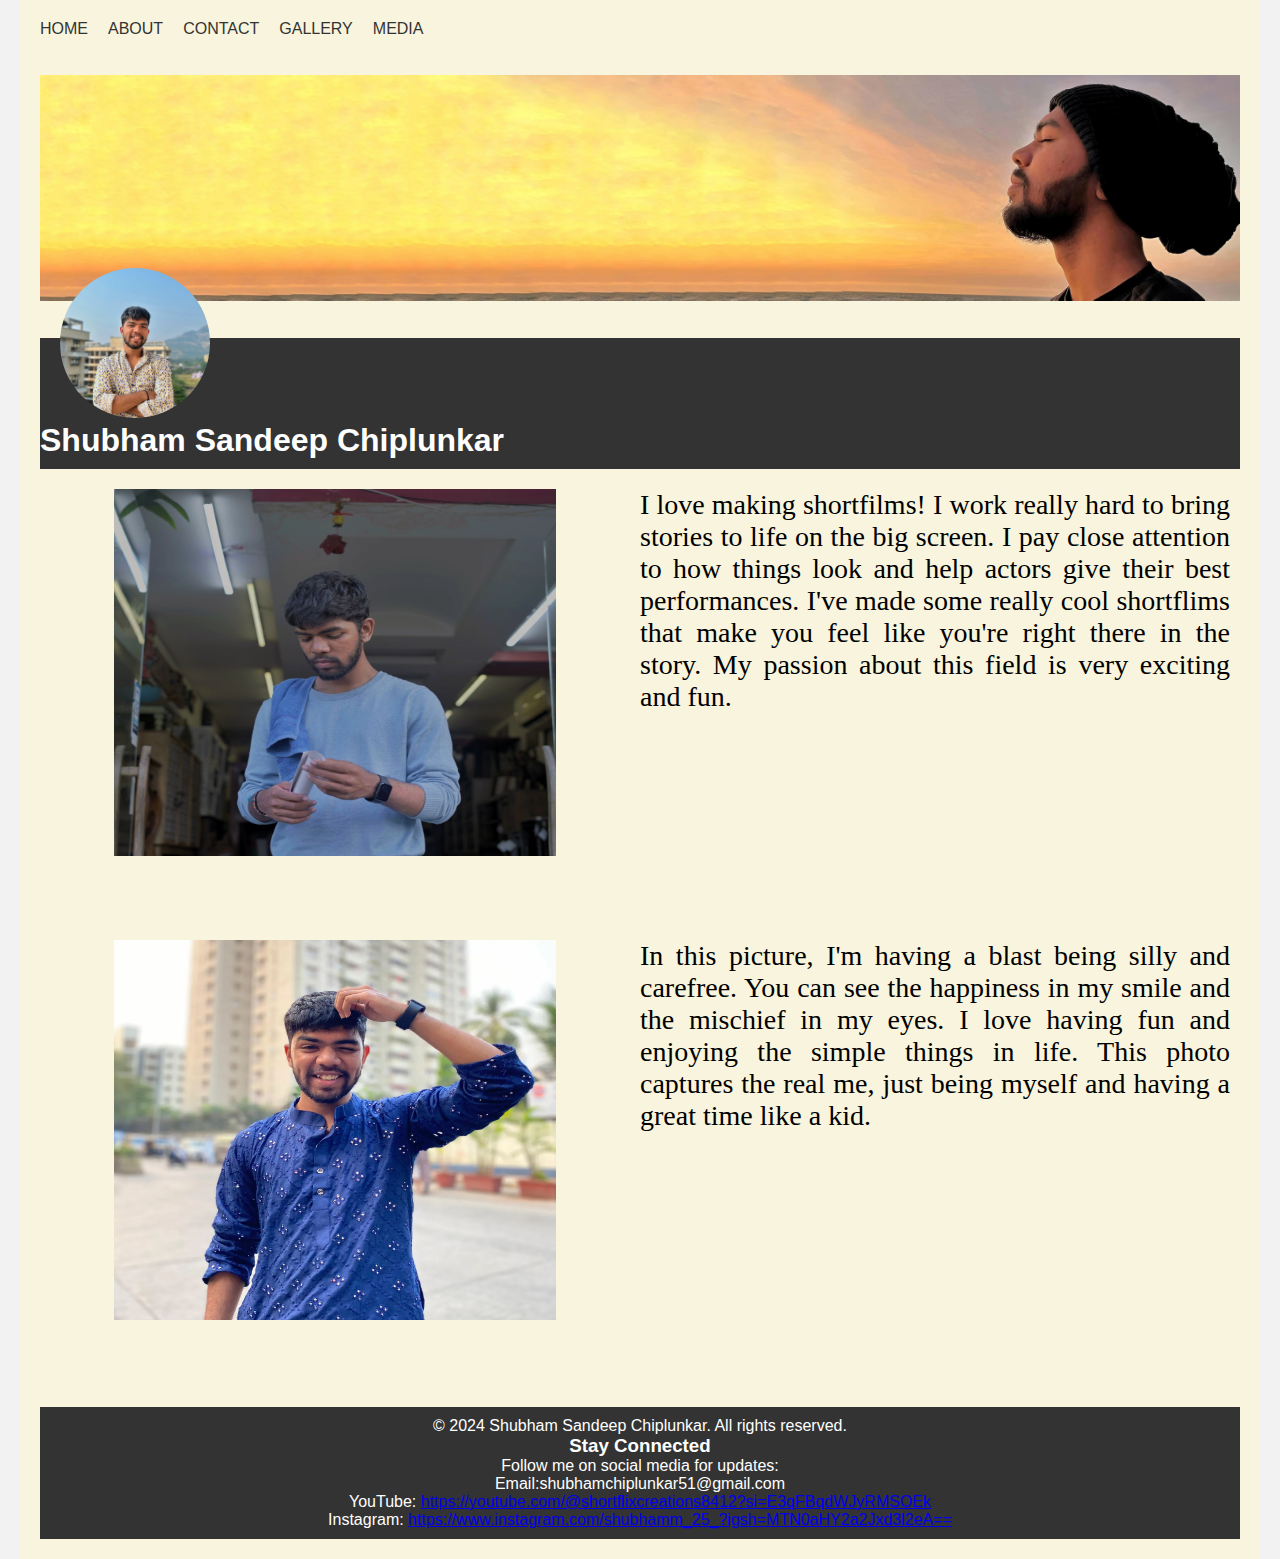
<file: index.html>
<!doctype html>
<html>

<head>
	<meta charset="utf-8">
	<title>Home - Shubham Sandeep Chiplunkar</title>
	<link href="./css/index.css" rel="stylesheet" type="text/css">
</head>

<body>

	<div class="pagewrapper">
		<nav class="nav-bar">
			<ul>
				<li><a href="index.html" title="NEW HOME PAGE" target="new">HOME</a></li>
				<li><a href="about.html" target="new">ABOUT</a></li>
				<li><a href="contact.html" title="MY CONTACT LIST">CONTACT</a></li>
				<li><a href="gallery.html" title="MY GALLERY" accesskey="G" target="new">GALLERY</a></li>
				<li><a href="media.html" accesskey="M" target="new">MEDIA</a></li>
			</ul>
		</nav>
		<div class="cover-photo"></div>
		<a name="123"></a>

		<header class="top-header">
			<div class="top-banner">
				
				<div class="logo" id="logo">
					<div class="profile-photo">
						<img src="./images/img_3.jpg" width="100" height="100" alt="" />
					</div>
					<h1>Shubham Sandeep Chiplunkar</h1>
				</div>
			</div>
			
		</header>
		<main class="MAIN CLEARFIX">
			<section class="featured-images clearfix">
				<div class="container-featured">
					<div class="featured">
						<!-- <div id="pic1" class="featured-img"> -->
							<img src="./images/img_1.jpg">
						<!-- </div> -->
					</div>
					<div class="featured">
						<p></p>
						<p>I love making shortfilms! I work really hard to bring stories to life on the big screen. I pay close attention to how things look and help actors give their best performances. I've made some really cool shortflims that make you feel like you're right there in the story. My passion about this field is very exciting and fun.</p>
					</div>
				</div>
				<div class="container-featured">
					<div class="featured">
						<!-- <div id="pic3" class="featured-img"> -->
							<img src="./images/img_13.jpg">
						<!-- </div> -->
					</div>
					<div class="featured">
						<p>In this picture, I'm having a blast being silly and carefree. You can see the happiness in my smile and the mischief in my eyes. I love having fun and enjoying the simple things in life. This photo captures the real me, just being myself and having a great time like a kid.</p>
					</div>
				</div>
			</section>			
		</main>
		<!-- <footer class="footer">
			<h3>This is the footer area:</h3>
			<p>Lorem ipsum dolor sit amet, consectetur adipisicing elit. Nobis nam ut perferendis sint, deleniti, harum
				nulla facere dignissimos hic cupiditate soluta suscipit. Esse voluptatum eos nemo consequuntur est neque
				sint?</p>
		</footer> -->
		<footer class="footer">
			<p>&copy; 2024 Shubham Sandeep Chiplunkar. All rights reserved.</p>		
		
			<div class="footer-content">
				<h3>Stay Connected</h3>
				<p>Follow me on social media for updates:</p>
				<p>Email:shubhamchiplunkar51@gmail.com</p>
				<p>YouTube: <a href="https://youtube.com/@shortflixcreations8412?si=E3qFBqdWJyRMSOEk">https://youtube.com/@shortflixcreations8412?si=E3qFBqdWJyRMSOEk</a></p>
				<p>Instagram: <a href=" https://www.instagram.com/shubhamm_25_?igsh=MTN0aHY2a2Jxd3l2eA==">https://www.instagram.com/shubhamm_25_?igsh=MTN0aHY2a2Jxd3l2eA==</a></p>
			</div>
		</footer>
	</div>
</body>
</html>
</file>
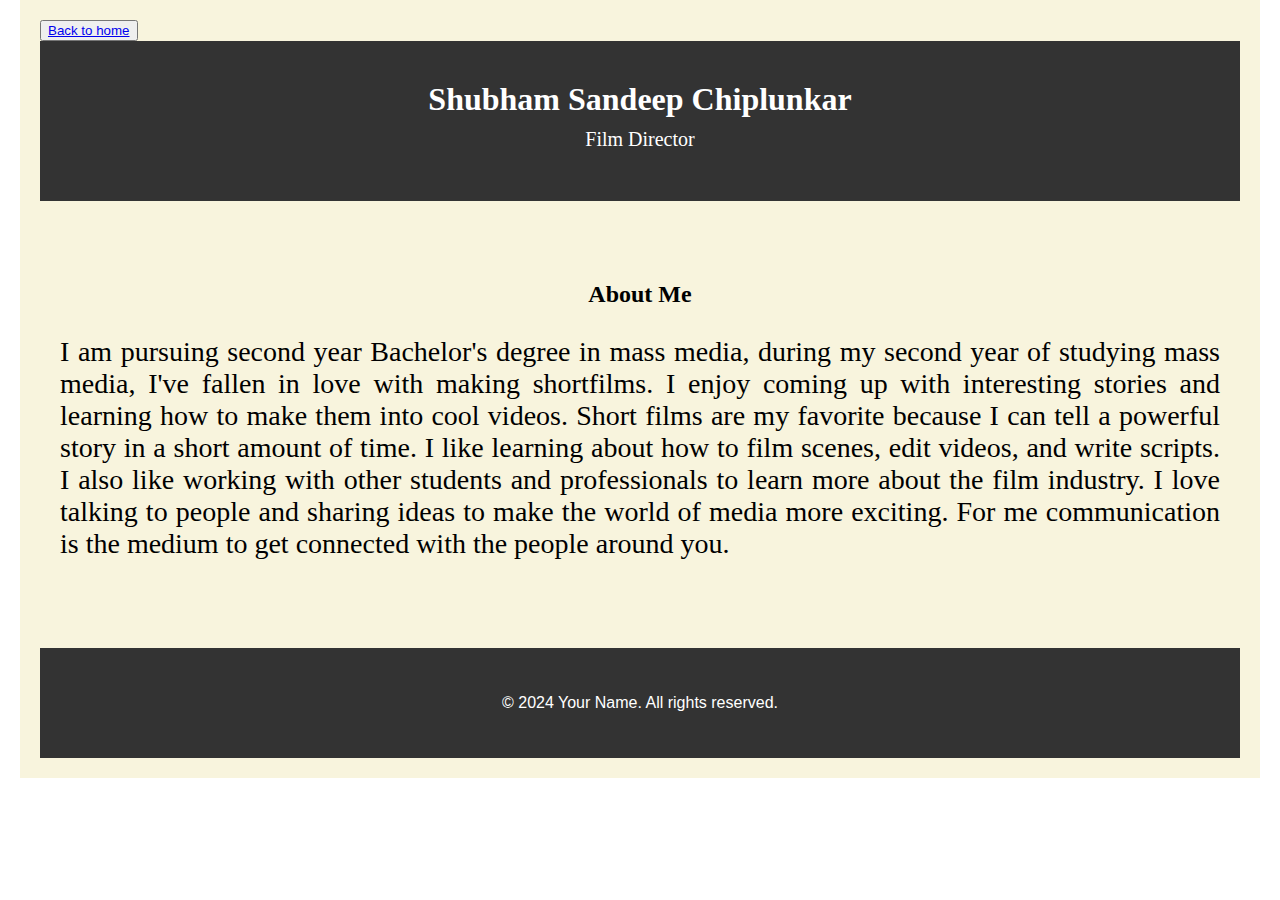
<file: about.html>
<!DOCTYPE html>
<html lang="en">

<head>
    <meta charset="UTF-8">
    <meta name="viewport" content="width=device-width, initial-scale=1.0">
    <title>About - Shubham Sandeep Chiplunkar</title>
    <link rel="stylesheet" href="./css/about.css">
</head>

<body style="background-color: 'border-left: 1px solid #000;';">
    <div class="pagewrapper">
    <button style="background-color: 'red'"><a href="/index.html">Back to home</a></button>
    <header class="header">
        <div class="container">
            <h1>Shubham Sandeep Chiplunkar</h1>
            <p>Film Director</p>
        </div>
    </header>

    <section class="about-section">
        <div class="container">
            <h2>About Me</h2>
            <p>
                I am pursuing second year Bachelor's degree in mass media, during my second year of studying mass media, I've fallen in love with making shortfilms. I enjoy coming up with interesting stories and learning how to make them into cool videos. Short films are my favorite because I can tell a powerful story in a short amount of time. I like learning about how to film scenes, edit videos, and write scripts. I also like working with other students and professionals to learn more about the film industry. I love talking to people and sharing ideas to make the world of media more exciting. For me communication is the medium to get connected with the people around you.
            </p>
        </div>
    </section>

    <!-- <section class="skills-section">
        <div class="container">
            <h2>Skills</h2>
            <ul>
                <li>HTML5</li>
                <li>CSS3</li>
                <li>JavaScript</li>
                <li>React</li>
                <li>Node.js</li>
            </ul>
        </div>
    </section> -->

    <!-- <section class="contact-section">
        <div class="container">
            <h2>Contact</h2>
            <p>Email: your.email@example.com</p>
            <p>LinkedIn: <a href="https://www.linkedin.com/in/yourprofile" target="_blank">LinkedIn Profile</a></p>
            <p>GitHub: <a href="https://github.com/yourusername" target="_blank">GitHub Profile</a></p>
        </div>
    </section> -->

    <footer class="footer">
        <div class="container">
            <p>&copy; 2024 Your Name. All rights reserved.</p>
        </div>
    </footer>
</div>
</body>

</html>
</file>
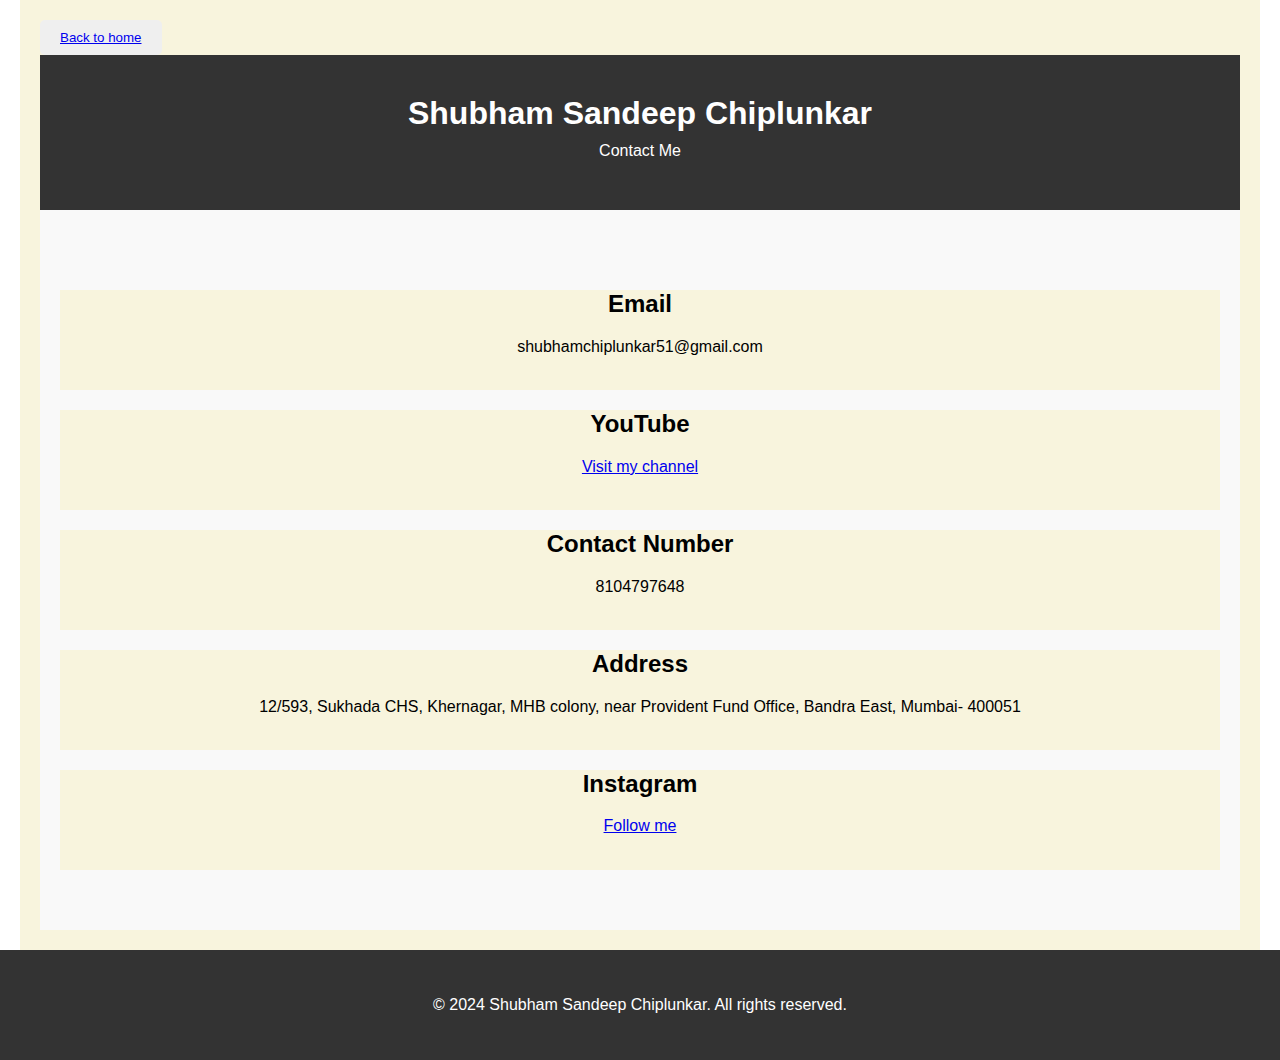
<file: contact.html>
<!DOCTYPE html>
<html lang="en">

<head>
    <meta charset="UTF-8">
    <meta name="viewport" content="width=device-width, initial-scale=1.0">
    <title>Contact - Shubham Sandeep Chiplunkar</title>
    <link rel="stylesheet" href="./css/contact.css">
</head>

<body>
    <div class="pagewrapper">
    <button><a href="/index.html">Back to home</a></button>
    <header class="header">
        <div class="container">
            <h1>Shubham Sandeep Chiplunkar</h1>
            <p>Contact Me</p>
        </div>
    </header>

    <section class="contact-section">
        <div class="container">
            <div class="contact-info">
                <div>
                    <h2>Email</h2>
                    <p>shubhamchiplunkar51@gmail.com</p>
                </div>
                <div>
                    <h2>YouTube</h2>
                    <p><a href="https://youtube.com/@shortflixcreations8412?si=E3qFBqdWJyRMSOEk" target="_blank">Visit my channel</a></p>
                </div>
                <div>
                    <h2>Contact Number</h2>
                    <p>8104797648</p>
                </div>
                <div>
                    <h2>Address</h2>
                    <p>12/593, Sukhada CHS, Khernagar, MHB colony, near Provident Fund Office, Bandra East, Mumbai- 400051</p>
                </div>
                <div>
                    <h2>Instagram</h2>
                    <p><a href="https://www.instagram.com/shubhamm_25_?igsh=MTN0aHY2a2Jxd3l2eA==" target="_blank">Follow me</a></p>
                </div>
        </div>
    </section>
    </div>

    <footer class="footer">
        <div class="container">
            <p>&copy; 2024 Shubham Sandeep Chiplunkar. All rights reserved.</p>
        </div>
    </footer>
</body>
</file>
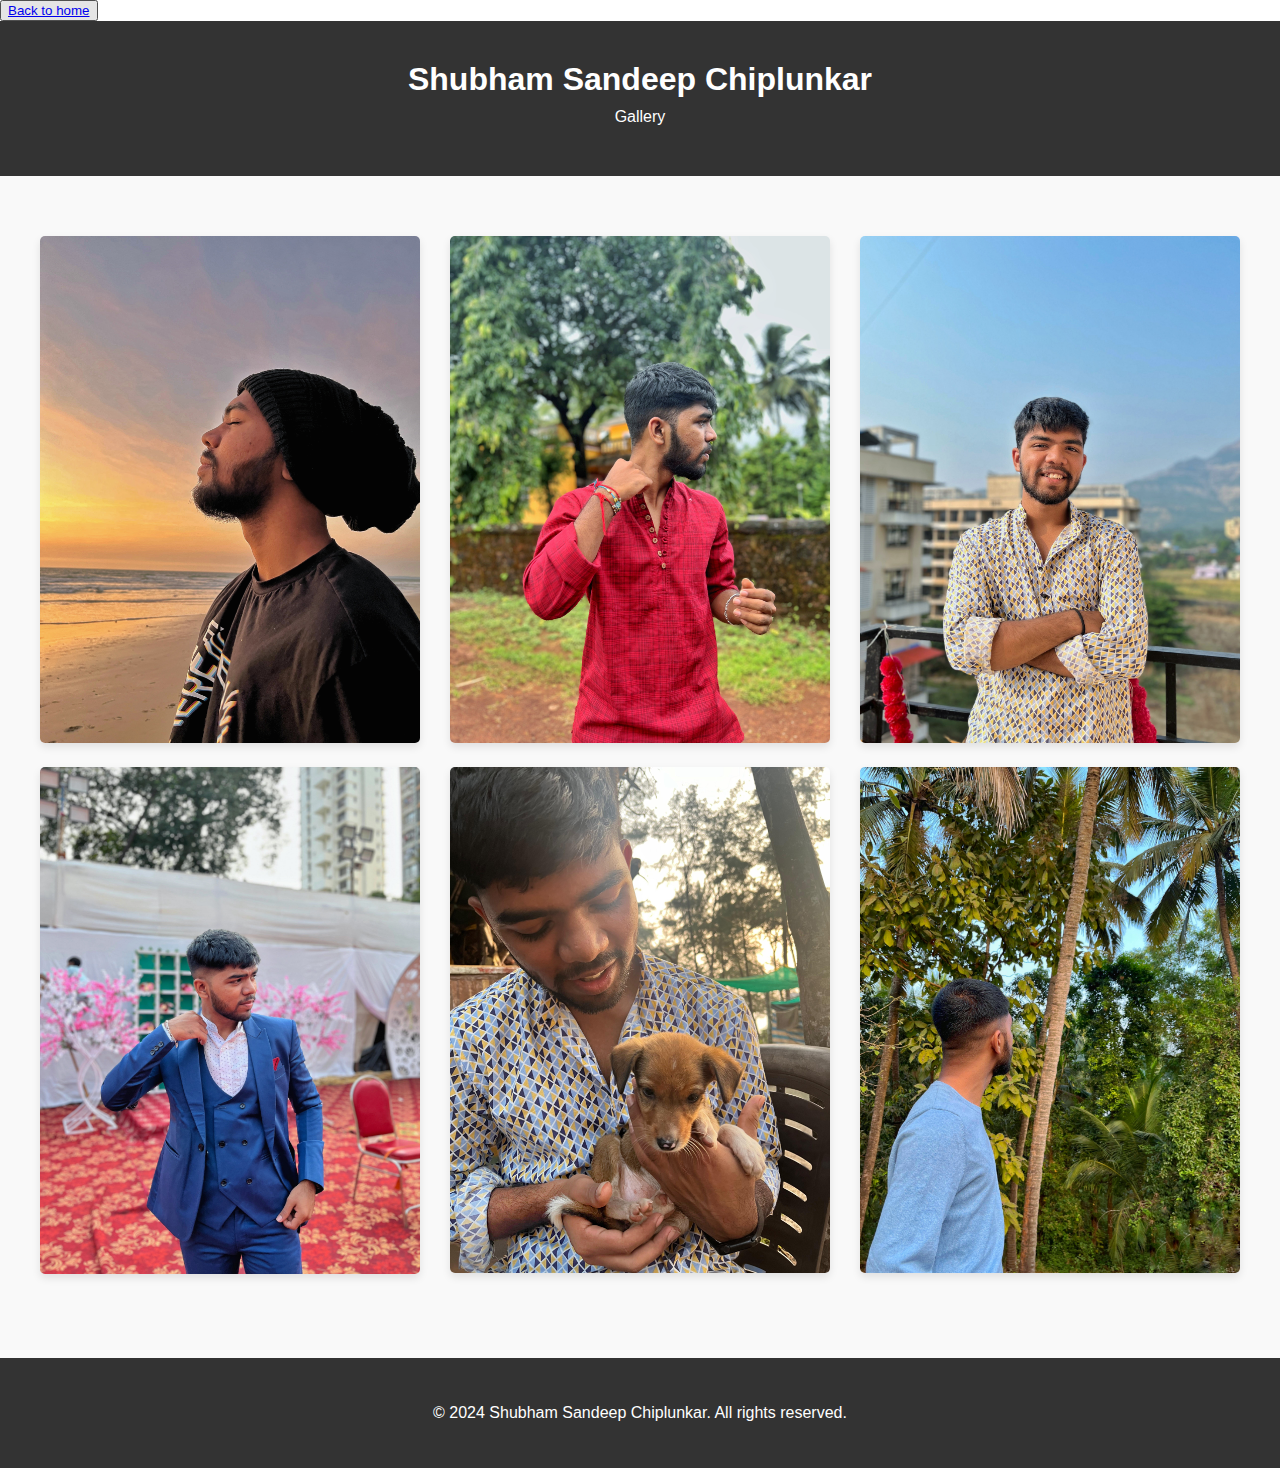
<file: gallery.html>
<!DOCTYPE html>
<html lang="en">

<head>
    <meta charset="UTF-8">
    <meta name="viewport" content="width=device-width, initial-scale=1.0">
    <title>Gallery - Shubham Sandeep Chiplunkar</title>
    <link rel="stylesheet" href="./css/gallery.css">
</head>

<body>
    <button style="background-color: 'red'"><a href="/index.html">Back to home</a></button>
    <header class="header">
        <div class="container">
            <h1>Shubham Sandeep Chiplunkar</h1>
            <p>Gallery</p>
        </div>
    </header>

    <section class="gallery-section">
        <div class="container">
            <div class="gallery">
                <div class="gallery-item">
                    <img src="./images/img_10.jpg" alt="Image 1">
                </div>
                <div class="gallery-item">
                    <img src="./images/img_2.jpg" alt="Image 2">
                </div>
                <div class="gallery-item">
                    <img src="./images/img_3.jpg" alt="Image 2">
                </div>
                <div class="gallery-item">
                    <img src="./images/img_7.jpg" alt="Image 2">
                </div>
                <div class="gallery-item">
                    <img src="./images/img_8.jpg" alt="Image 2">
                </div>
                <div class="gallery-item">
                    <img src="./images/img_9.jpg" alt="Image 2">
                </div>
            </div>
        </div>
    </section>

    <footer class="footer">
        <div class="container">
            <p>&copy; 2024 Shubham Sandeep Chiplunkar. All rights reserved.</p>
        </div>
    </footer>

</body>

</html>
</file>
<file: css/about.css>
body {
    font-family: 'Arial', sans-serif;
    margin: 0;
    padding: 0;
    box-sizing: border-box;
}

.pagewrapper {
    max-width: 1200px;
    max-height: 100vh;
    margin: 0 auto;
    padding: 20px;
    background-color:rgb(248, 244, 221);
}

.container {
    max-width: 1200px;
    margin: 0 auto;
    padding: 20px;
}

.header {
    background-color: #333;
    color: #fff;
    text-align: center;
    padding: 20px 0;
}

.header h1 {
    margin: 0;
    font-family: 'Times New Roman', Times, serif;
}

.header p {
    margin: 10px 0;
    font-family: 'Times New Roman', Times, serif;
    font-size: 20px;
}

.about-section,
.skills-section,
.contact-section {
    /* background-color: #f9f9f9; */
    padding: 40px 0;
}

.about-section p{
    font-size: 28px;
    font-family: 'Times New Roman', Times, serif;
    text-align: justify;

}
.about-section h2,
.skills-section h2,
.contact-section h2 {
    text-align: center;
    font-family: 'Times New Roman', Times, serif;
}

.skills-section ul {
    list-style: none;
    padding: 0;
    text-align: center;
}

.skills-section li {
    display: inline-block;
    margin: 0 10px;
    padding: 8px 16px;
    border: 1px solid #ccc;
    border-radius: 5px;
}

.footer {
    background-color: #333;
    color: #fff;
    text-align: center;
    padding: 10px 0;
}
</file>
<file: css/contact.css>
body {
    font-family: 'Arial', sans-serif;
    margin: 0;
    padding: 0;
    box-sizing: border-box;
}

.container {
    max-width: 1200px;
    margin: 0 auto;
    padding: 20px;
}

.header {
    background-color: #333;
    color: #fff;
    text-align: center;
    padding: 20px 0;
}

.header h1 {
    margin: 0;
}

.header p {
    margin: 10px 0;
}

.contact-section {
    background-color: #f9f9f9;
    padding: 40px 0;
}

form {
    max-width: 600px;
    margin: 0 auto;
}

label {
    display: block;
    margin-bottom: 8px;
}

input,
textarea {
    width: 100%;
    padding: 10px;
    margin-bottom: 16px;
    border: 1px solid #ccc;
    border-radius: 5px;
}

button {
    /* background-color: #333; */
    color: #fff;
    padding: 10px 20px;
    border: none;
    border-radius: 5px;
    cursor: pointer;
}

.contact-info {
    /* display: flex; */
    justify-content: space-around;
    
}

.contact-info div {
    text-align: center;
    height: 100px;
    background-color:rgb(248, 244, 221);
}

.pagewrapper {
    max-width: 1200px;
    margin: 0 auto;
    padding: 20px;
    background-color:rgb(248, 244, 221);
}

.footer {
    background-color: #333;
    color: #fff;
    text-align: center;
    padding: 10px 0;
}
</file>
<file: css/gallery.css>
body {
    font-family: 'Arial', sans-serif;
    margin: 0;
    padding: 0;
    box-sizing: border-box;
}

.container {
    max-width: 1200px;
    margin: 0 auto;
    padding: 20px;
}

.header {
    background-color: #333;
    color: #fff;
    text-align: center;
    padding: 20px 0;
}

.header h1 {
    margin: 0;
}

.header p {
    margin: 10px 0;
}

.gallery-section {
    background-color: #f9f9f9;
    padding: 40px 0;
}

.gallery {
    display: flex;
    flex-wrap: wrap;
    justify-content: space-between;
}

.gallery-item {
    flex: 0 1 calc(33.33% - 20px);
    margin-bottom: 20px;
}

.gallery-item img {
    width: 100%;
    border-radius: 5px;
    box-shadow: 0 4px 8px rgba(0, 0, 0, 0.1);
    transition: transform 0.3s ease-in-out;
}

.gallery-item:hover img {
    transform: scale(1.1);
}

.gallery-item p {
    text-align: center;
    margin: 10px 0;
}

.footer {
    background-color: #333;
    color: #fff;
    text-align: center;
    padding: 10px 0;
}
</file>
<file: css/index.css>
/* Reset some default styles */
body, h1, h2, h3, p, ul, li {
    margin: 0;
    padding: 0;
}

body {
    font-family: Arial, sans-serif;
    background-color: #f2f2f2;
}
.cover-photo {
    width: 100%;
    height: 33.33vh;
    /* height: 800px; */
    /* object-fit:cover; */
    background: url('../images/img_22.jpg') center/cover; /* Set the path to your cover photo */
     /* Ensure the background image fits within the container */
    background-position: center; /* Center the background image */
    background-size: contain; /* Ensure the background image fits within the container */
    background-repeat: no-repeat;
    background-position: center; /* Center the background image */
}

/* Style for the profile photo */
.profile-photo {
    /* border-radius: 30%; */
    overflow: hidden;
    margin-top: -80px; /* Adjust the margin-top to position the profile photo */
    margin-left: 20px; /* Adjust the margin-left to position the profile photo */
}

.profile-photo img {
    width: 150px; /* Adjust the width of the profile photo */
    height: 150px; /* Adjust the height of the profile photo */
    object-fit: cover;
    border-radius: 30rem;

}

.pagewrapper {
    max-width: 1200px;
    margin: 0 auto;
    padding: 20px;
    background-color:rgb(248, 244, 221);
}

.top-header {
    background-color: #333;
    color: #fff;
    padding: 10px 0;
}

.top-banner {
    display: flex;
    align-items: center;
}

.logo img {
    margin-right: 10px;
}

.nav-bar ul {
    list-style: none;
    display: flex;
}

.nav-bar li {
    margin-right: 20px;
    display: flex;
}

.nav-bar a {
    text-decoration: none;
    color: #333;
}

.main {
    background-color: #fff;
    padding: 20px;
}

.featured-images {
    margin-top: 20px;
}

.container-featured {
    display: flex;
    margin-bottom: 20px;
}

.container-featured img{
    width: 75%;
    height: 85%;
}
.featured {
    flex: 1;
    margin-right: 10px;
    text-align: center;
    align-items: center
}

.featured p{
    font-size: 28px; /* or any other desired font size */
    align-items: center;
    justify-content: center;
    text-align: justify;
    font-family: 'Times New Roman', Times, serif;
}

.featured-img {
    background-color: #ddd;
    height: 200px;
}

.topic-one,
.topic-two {
    margin-top: 20px;
}

.topic-one-img,
.topic-two-img {
    background-color: #ddd;
    height: 200px;
}

.footer {
    margin-top: 20px;
    background-color: #333;
    color: #fff;
    padding: 10px 0;
    text-align: center;
}
.footer a:visited {
    color: #fff;
}
</file>
